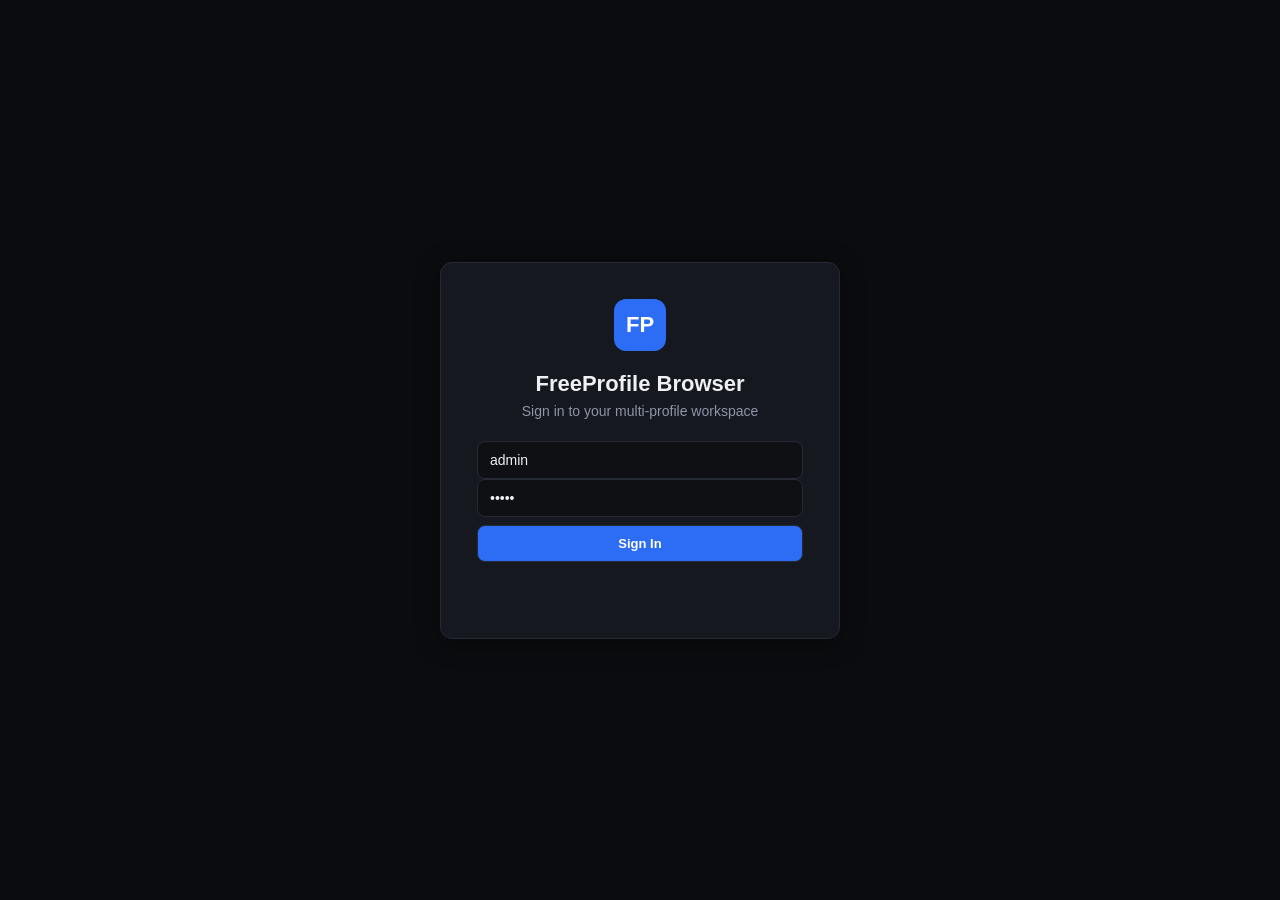
<file: ui/index.html>
<!DOCTYPE html>
<html lang="en">
<head>
  <meta charset="UTF-8">
  <meta name="viewport" content="width=device-width, initial-scale=1.0">
  <title>FreeProfile Browser - Login</title>
  <link rel="stylesheet" href="style.css">
</head>
<body>
  <div class="login-wrap">
    <div class="login-box">
      <div class="logo">FP</div>
      <h1>FreeProfile Browser</h1>
      <p>Sign in to your multi-profile workspace</p>
      <input type="text" id="username" placeholder="Username" value="admin">
      <input type="password" id="password" placeholder="Password" value="admin">
      <button id="loginBtn" style="width:100%; margin-top: 8px;">Sign In</button>
      <p id="error" class="error"></p>
    </div>
  </div>
  <script src="app.js"></script>
  <script>initLogin();</script>
</body>
</html>
</file>
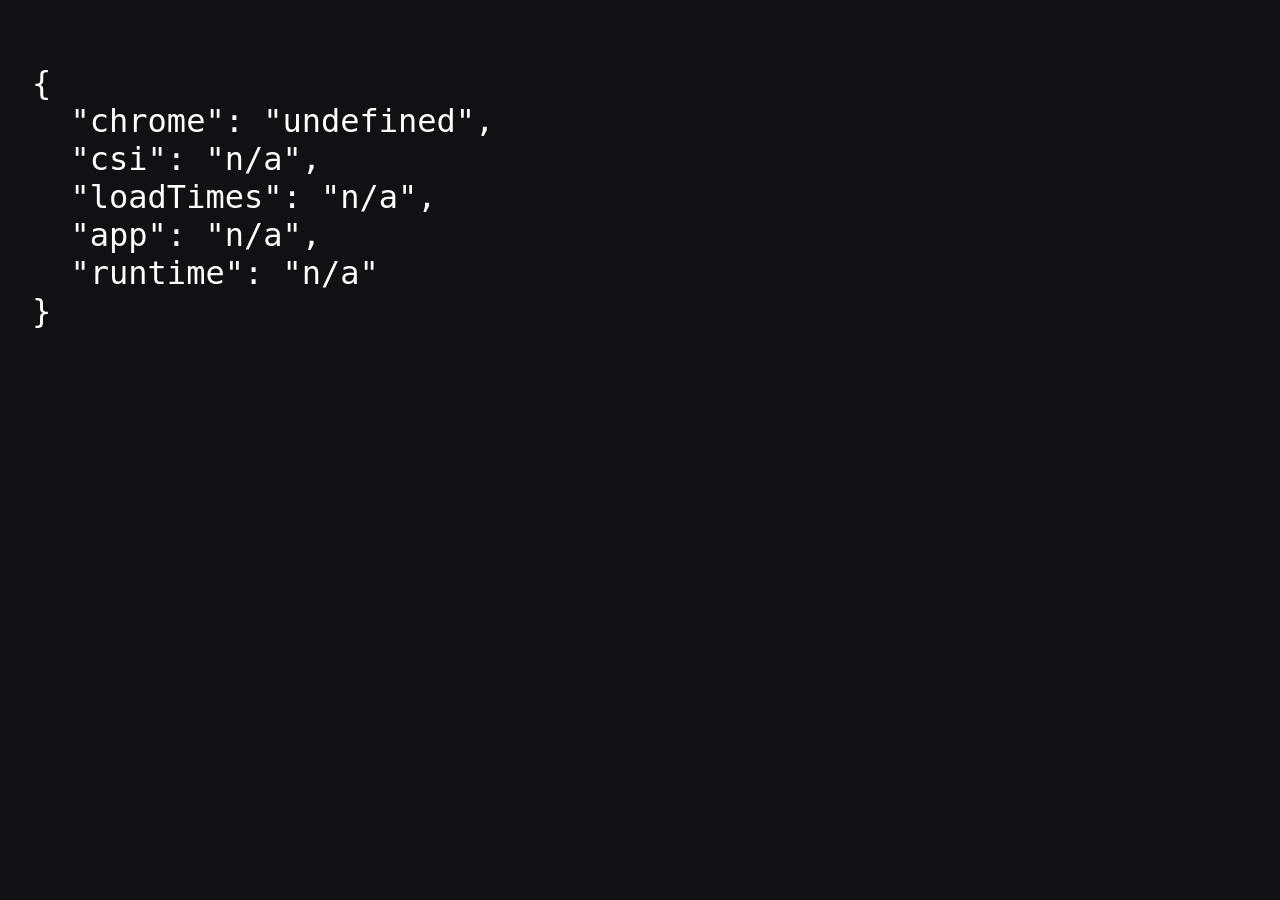
<file: ui/chrome_check.html>
<!DOCTYPE html><html><head><meta charset="UTF-8"><title>Chrome</title><style>body{color:#fff;background:#0f1115;padding:24px;font-size:32px}</style></head><body><pre id="out"></pre><script>
const data = {
  chrome: typeof window.chrome,
  csi: typeof window.chrome !== 'undefined' && window.chrome.csi ? 'function' : 'n/a',
  loadTimes: typeof window.chrome !== 'undefined' && window.chrome.loadTimes ? 'function' : 'n/a',
  app: typeof window.chrome !== 'undefined' && window.chrome.app ? 'object' : 'n/a',
  runtime: typeof window.chrome !== 'undefined' && window.chrome.runtime ? 'object' : 'n/a'
};
document.getElementById('out').textContent = JSON.stringify(data, null, 2);
</script></body></html>
</file>
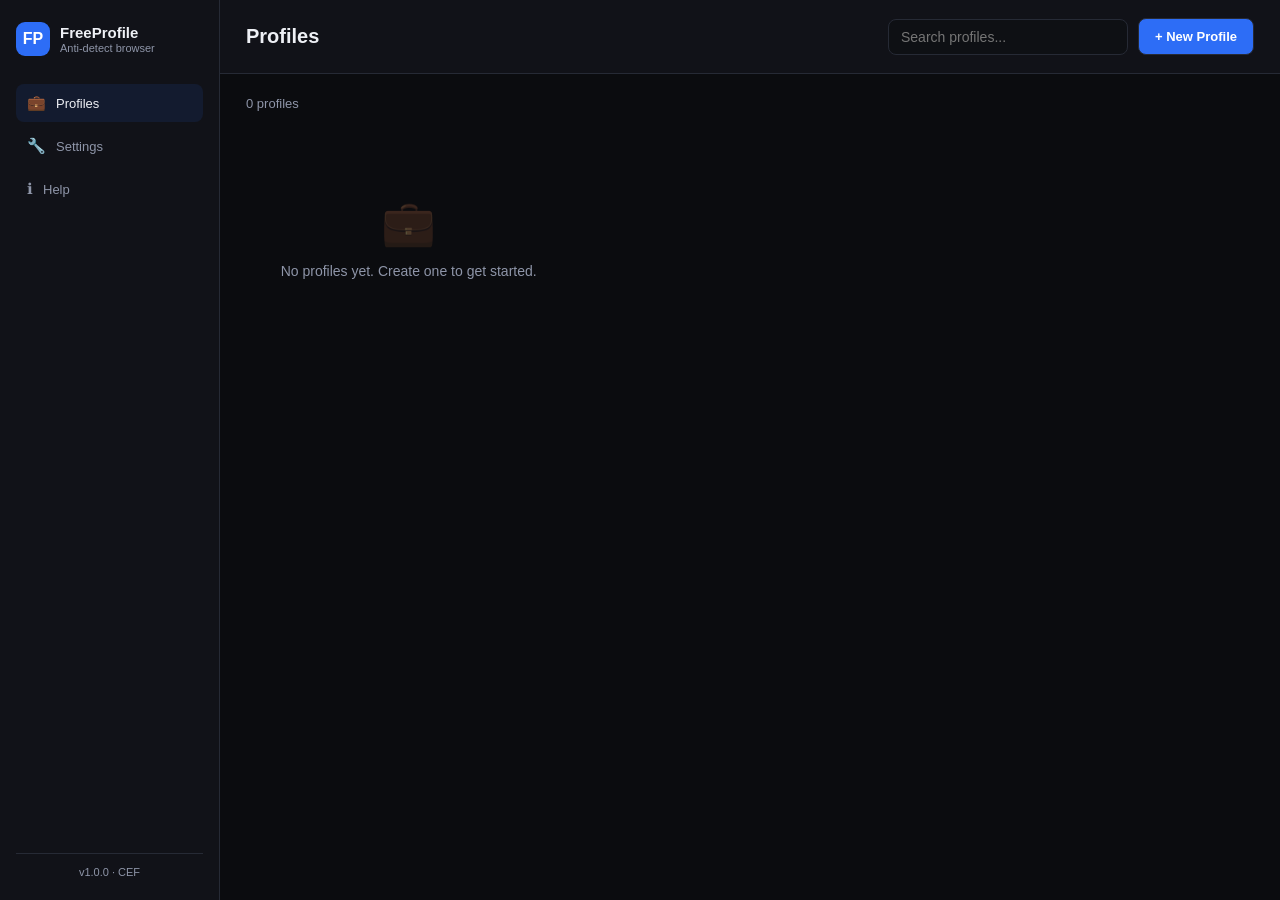
<file: ui/dashboard.html>
<!DOCTYPE html>
<html lang="en">
<head>
  <meta charset="UTF-8">
  <meta name="viewport" content="width=device-width, initial-scale=1.0">
  <title>FreeProfile Browser - Profiles</title>
  <link rel="stylesheet" href="style.css">
</head>
<body>
  <div class="app-shell">
    <aside class="sidebar">
      <div class="brand">
        <div class="brand-icon">FP</div>
        <div>
          <div class="brand-title">FreeProfile</div>
          <div class="brand-sub">Anti-detect browser</div>
        </div>
      </div>
      <nav>
        <div class="nav-item active"><span class="icon">&#128188;</span><span>Profiles</span></div>
        <div class="nav-item"><span class="icon">&#128295;</span><span>Settings</span></div>
        <div class="nav-item"><span class="icon">&#8505;</span><span>Help</span></div>
      </nav>
      <div class="sidebar-bottom">v1.0.0 &middot; CEF</div>
    </aside>

    <main class="main">
      <header class="header">
        <h2>Profiles</h2>
        <div class="header-actions">
          <input type="text" class="search" id="searchInput" placeholder="Search profiles...">
          <button id="newProfileBtn">+ New Profile</button>
        </div>
      </header>

      <section class="content">
        <div class="toolbar">
          <div class="count" id="profileCount">0 profiles</div>
          <div class="batch-actions" id="batchActions" style="display:none;">
            <label class="toggle"><input id="selectAll" type="checkbox"> Select all</label>
            <button class="small" id="launchSelected" type="button">Launch selected</button>
            <span class="batch-info" id="batchInfo"></span>
          </div>
        </div>
        <div id="profilesGrid" class="profiles-grid">
          <div class="empty" id="emptyState">
            <div class="big">&#128188;</div>
            <div>No profiles yet. Create one to get started.</div>
          </div>
        </div>
      </section>
    </main>
  </div>

  <div class="modal-backdrop" id="profileModal">
    <div class="modal-panel" role="dialog" aria-modal="true">
      <div class="modal-header">
        <h3 id="modalTitle">New Profile</h3>
        <button class="close-btn" id="closeModal">&times;</button>
      </div>
      <div class="modal-body">
        <div class="tabs">
          <div class="tab active" data-tab="general">General</div>
          <div class="tab" data-tab="fingerprint">Fingerprint</div>
          <div class="tab" data-tab="network">Network</div>
          <div class="tab" data-tab="automation">Automation</div>
        </div>

        <form id="profileForm">
          <div class="tab-content active" data-tab="general">
            <div class="form-row">
              <div class="form-group">
                <label>Profile name</label>
                <input id="pName" placeholder="e.g. Paris Mac" required>
              </div>
              <div class="form-group">
                <label>Operating system</label>
                <select id="pOS">
                  <option value="Windows" selected>Windows 10</option>
                  <option value="macOS">macOS</option>
                  <option value="Linux">Linux</option>
                  <option value="Android">Android</option>
                  <option value="iOS">iOS</option>
                </select>
              </div>
            </div>
            <div class="form-row">
              <div class="form-group">
                <label>Start URL</label>
                <input id="pUrl" value="https://www.google.com">
              </div>
              <div class="form-group">
                <label>Language</label>
                <input id="pLanguage" value="en-US">
              </div>
            </div>
            <div class="form-row">
              <div class="form-group">
                <label>Timezone</label>
                <input id="pTimezone" value="America/New_York">
              </div>
              <div class="form-group">
                <label>Device memory (GB)</label>
                <input id="pDeviceMemory" type="number" value="8">
              </div>
            </div>
            <div class="form-row">
              <div class="form-group">
                <label>Screen width</label>
                <input id="pScreenWidth" type="number" value="1920">
              </div>
              <div class="form-group">
                <label>Screen height</label>
                <input id="pScreenHeight" type="number" value="1080">
              </div>
            </div>
          </div>

          <div class="tab-content" data-tab="fingerprint">
            <div class="form-row">
              <div class="form-group">
                <label>WebGL vendor</label>
                <input id="pWebglVendor" value="Google Inc. (NVIDIA)">
              </div>
              <div class="form-group">
                <label>WebGL renderer</label>
                <input id="pWebglRenderer" value="ANGLE (NVIDIA, NVIDIA GeForce GTX 1660 Ti Direct3D11 vs_5_0 ps_5_0, D3D11)">
              </div>
            </div>
            <div class="form-row">
              <div class="form-group">
                <label>Latitude</label>
                <input id="pLatitude" type="number" step="any" value="40.7128">
              </div>
              <div class="form-group">
                <label>Longitude</label>
                <input id="pLongitude" type="number" step="any" value="-74.0060">
              </div>
            </div>
            <div class="form-row">
              <div class="form-group">
                <label>GPS accuracy (m)</label>
                <input id="pAccuracy" type="number" step="any" value="10">
              </div>
              <div class="form-group">
                <label>Device pixel ratio</label>
                <input id="pDevicePixelRatio" type="number" step="any" value="1.0">
              </div>
            </div>
            <div class="form-row">
              <div class="form-group">
                <label>Hardware concurrency</label>
                <input id="pHardwareConcurrency" type="number" value="8">
              </div>
              <div class="form-group">
                <label>Max touch points</label>
                <input id="pMaxTouchPoints" type="number" value="0">
              </div>
            </div>
            <div class="form-row">
              <div class="form-group">
                <label>Battery level</label>
                <input id="pBatteryLevel" type="number" step="0.01" min="0" max="1" value="0.85">
              </div>
            </div>
            <div class="toggle-row">
              <label class="toggle"><input id="pCanvasNoise" type="checkbox"> Canvas noise</label>
              <label class="toggle"><input id="pWebglNoise" type="checkbox" checked> WebGL spoof</label>
              <label class="toggle"><input id="pDisableWebrtc" type="checkbox" checked> Disable WebRTC</label>
              <label class="toggle"><input id="pEnableGeolocation" type="checkbox" checked> Spoof geolocation</label>
              <label class="toggle"><input id="pChromeSpoof" type="checkbox" checked> Chrome object</label>
              <label class="toggle"><input id="pAudioNoise" type="checkbox"> Audio noise</label>
              <label class="toggle"><input id="pClientRectNoise" type="checkbox"> Client rect noise</label>
              <label class="toggle"><input id="pPluginsSpoof" type="checkbox" checked> Spoof plugins</label>
            </div>
          </div>

          <div class="tab-content" data-tab="network">
            <div class="form-row">
              <div class="form-group">
                <label>Proxy</label>
                <input id="pProxy" placeholder="http://user:pass@host:port or socks5://...">
              </div>
            </div>
            <div class="form-row">
              <div class="form-group">
                <label>User-Agent override</label>
                <input id="pUA" placeholder="Leave empty to use OS default">
              </div>
            </div>
          </div>

          <div class="tab-content" data-tab="automation">
            <div class="form-row">
              <div class="form-group">
                <label>Automation tool</label>
                <select id="pAutomationTool">
                  <option value="none" selected>None</option>
                  <option value="playwright">Playwright (CDP)</option>
                  <option value="puppeteer">Puppeteer (CDP)</option>
                  <option value="selenium">Selenium ChromeDriver</option>
                </select>
              </div>
              <div class="form-group">
                <label>Remote debugging port</label>
                <input id="pAutomationPort" type="number" value="0" placeholder="e.g. 9222">
              </div>
            </div>
            <div class="form-group">
              <label>Example script</label>
              <div class="code-block" id="automationExample">Select an automation tool and port to generate a connection snippet.</div>
            </div>
            <div class="form-group">
              <label>Run on page load (JavaScript macro)</label>
              <textarea id="pAutomationScript" rows="8" placeholder="// Example: auto-fill a form or click an element\ndocument.querySelector('input[name=q]') && (document.querySelector('input[name=q]').value = 'hello');"></textarea>
            </div>
            <div class="form-group">
              <label>Visual action builder</label>
              <div id="actionBuilder" class="action-builder"></div>
              <button class="small secondary" type="button" id="addActionBtn">+ Add action</button>
            </div>
            <div class="form-group">
              <label>Smart RPA (natural language commands)</label>
              <textarea id="pRpaCommands" rows="5" placeholder="open https://example.com&#10;click #btn&#10;type Hello in #name&#10;press Enter&#10;wait 2 seconds"></textarea>
              <button class="small secondary" type="button" id="generateRpaBtn">Generate actions</button>
            </div>
          </div>
        </form>
      </div>
      <div class="modal-footer">
        <button class="ghost" id="cancelModal" type="button">Cancel</button>
        <button id="saveProfile" type="button">Save Profile</button>
      </div>
    </div>
  </div>

  <script src="app.js"></script>
  <script>initDashboard();</script>
</body>
</html>
</file>
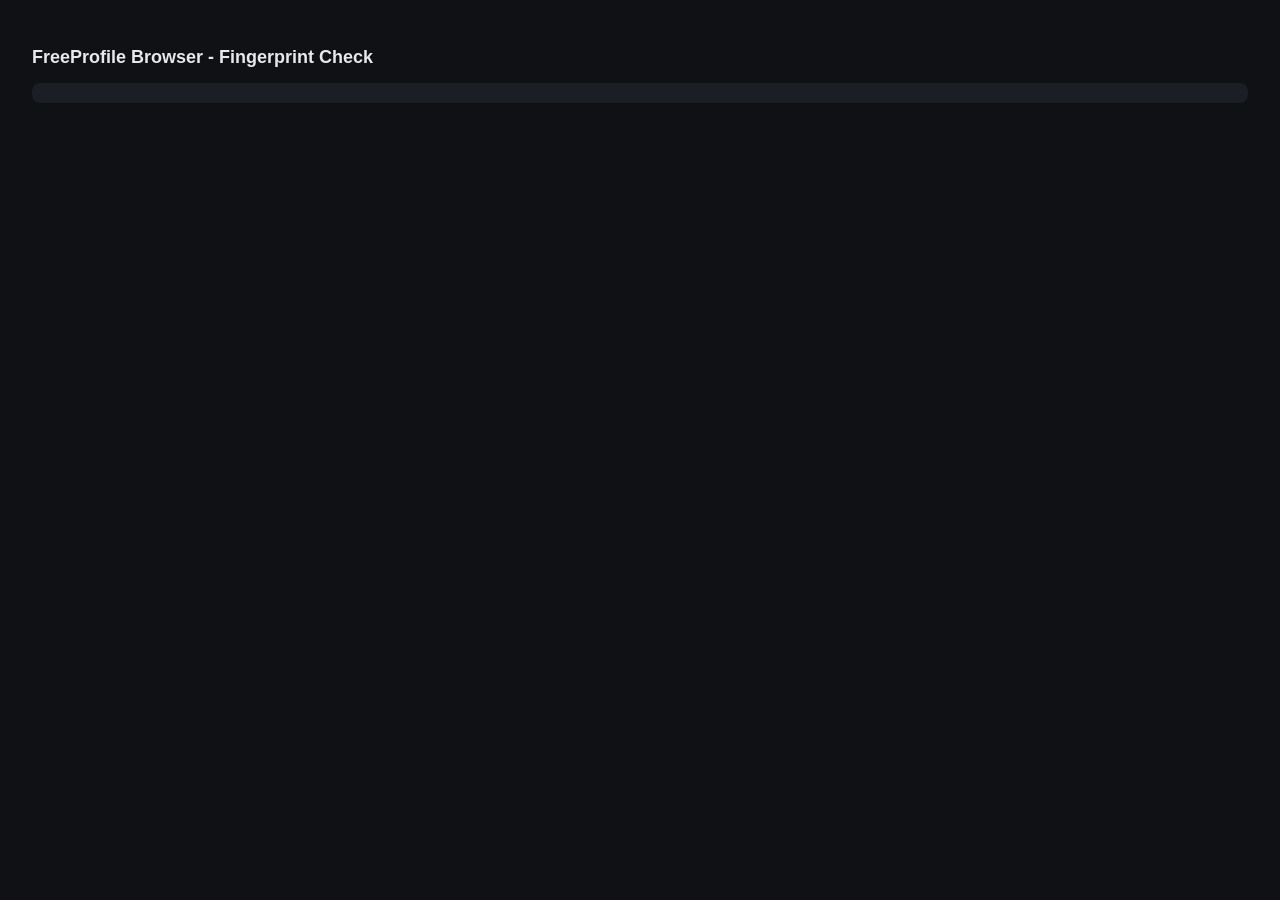
<file: ui/fingerprint_check.html>
<!DOCTYPE html>
<html lang="en">
<head>
  <meta charset="UTF-8">
  <title>Fingerprint Check</title>
  <style>
    body { background:#0f1115; color:#e6e8ec; font-family: sans-serif; padding: 24px; }
    body { font-size: 12px; }
    pre { background:#1b1e24; padding:10px; border-radius:8px; white-space:pre-wrap; font-size: 11px; line-height: 1.3; }
  </style>
</head>
<body>
  <h2>FreeProfile Browser - Fingerprint Check</h2>
  <pre id="out"></pre>
  <script>
    const gl = document.createElement('canvas').getContext('webgl');
    const fontCheck = document.fonts && document.fonts.check ? document.fonts.check('Arial') : 'n/a';
    const data = {
      userAgent: navigator.userAgent,
      platform: navigator.platform,
      language: navigator.language,
      languages: navigator.languages,
      hardwareConcurrency: navigator.hardwareConcurrency,
      maxTouchPoints: navigator.maxTouchPoints,
      deviceMemory: navigator.deviceMemory,
      vendor: navigator.vendor,
      product: navigator.product,
      productSub: navigator.productSub,
      webdriver: navigator.webdriver,
      plugins: typeof navigator.plugins === 'object' ? navigator.plugins.length : 'none',
      fontsCount: document.fonts && document.fonts.size ? document.fonts.size : 'n/a',
      fontsHasArial: fontCheck,
      screen: {
        width: screen.width,
        height: screen.height,
        availWidth: screen.availWidth,
        availHeight: screen.availHeight,
        colorDepth: screen.colorDepth,
        pixelDepth: screen.pixelDepth
      },
      devicePixelRatio: window.devicePixelRatio,
      outerWidth: window.outerWidth,
      outerHeight: window.outerHeight,
      innerWidth: window.innerWidth,
      innerHeight: window.innerHeight,
      timezone: Intl.DateTimeFormat().resolvedOptions().timeZone,
      userAgentData: navigator.userAgentData ? navigator.userAgentData.toJSON() : 'n/a',
      mediaDevices: typeof navigator.mediaDevices,
      RTCPeerConnection: typeof RTCPeerConnection,
      geolocation: typeof navigator.geolocation,
      connection: navigator.connection ? { effectiveType: navigator.connection.effectiveType, downlink: navigator.connection.downlink, rtt: navigator.connection.rtt, type: navigator.connection.type } : 'n/a',
      chrome: typeof window.chrome,
      chromeCsi: typeof window.chrome !== 'undefined' && window.chrome.csi ? 'function' : 'n/a',
      permissions: typeof navigator.permissions,
      notification: typeof Notification !== 'undefined' ? Notification.permission : 'n/a',
      performanceMemory: typeof performance !== 'undefined' && performance.memory ? performance.memory.jsHeapSizeLimit : 'n/a',
      webglVendor: gl ? gl.getParameter(0x9245) : 'n/a',
      webglRenderer: gl ? gl.getParameter(0x9246) : 'n/a',
      battery: typeof navigator.getBattery === 'function' ? 'getBattery exists' : 'n/a'
    };
    data.rects = (function() {
      const div = document.createElement('div');
      div.style.width = '100px'; div.style.height = '50px';
      document.body.appendChild(div);
      const r = div.getBoundingClientRect();
      document.body.removeChild(div);
      return { width: r.width, height: r.height };
    })();
    if (typeof navigator.getBattery === 'function') {
      navigator.getBattery().then(b => { data.batteryLevel = b.level; print(); });
    }
    function print() { document.getElementById('out').textContent = JSON.stringify(data, null, 2); }
    if (navigator.geolocation) {
      navigator.geolocation.getCurrentPosition((pos) => {
        data.geoCoords = {
          latitude: pos.coords.latitude,
          longitude: pos.coords.longitude,
          accuracy: pos.coords.accuracy
        };
        document.getElementById('out').textContent = JSON.stringify(data, null, 2);
      }, () => {
        document.getElementById('out').textContent = JSON.stringify(data, null, 2);
      });
    } else {
      print();
    }
    setTimeout(print, 500);
  </script>
</body>
</html>
</file>
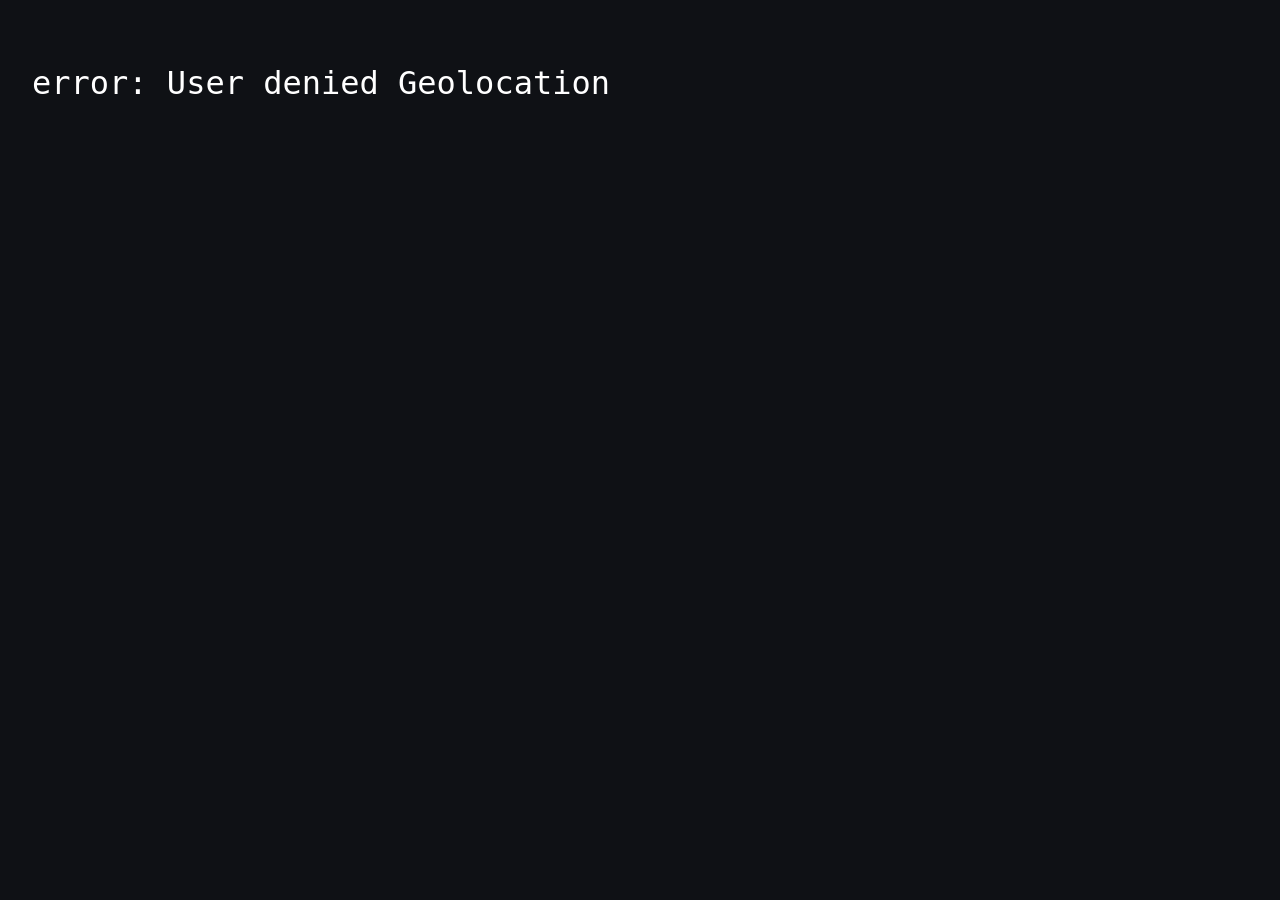
<file: ui/geo_check.html>
<!DOCTYPE html>
<html>
<head><meta charset="UTF-8"><title>Geo</title><style>body{color:#fff;background:#0f1115;padding:24px;font-size:32px}</style></head>
<body><pre id="out">waiting...</pre><script>
if (navigator.geolocation) {
  navigator.geolocation.getCurrentPosition(pos => {
    document.getElementById('out').textContent = 'lat=' + pos.coords.latitude + '\nlon=' + pos.coords.longitude + '\nacc=' + pos.coords.accuracy;
  }, err => {
    document.getElementById('out').textContent = 'error: ' + err.message;
  });
} else {
  document.getElementById('out').textContent = 'geolocation unavailable';
}
</script></body></html>
</file>
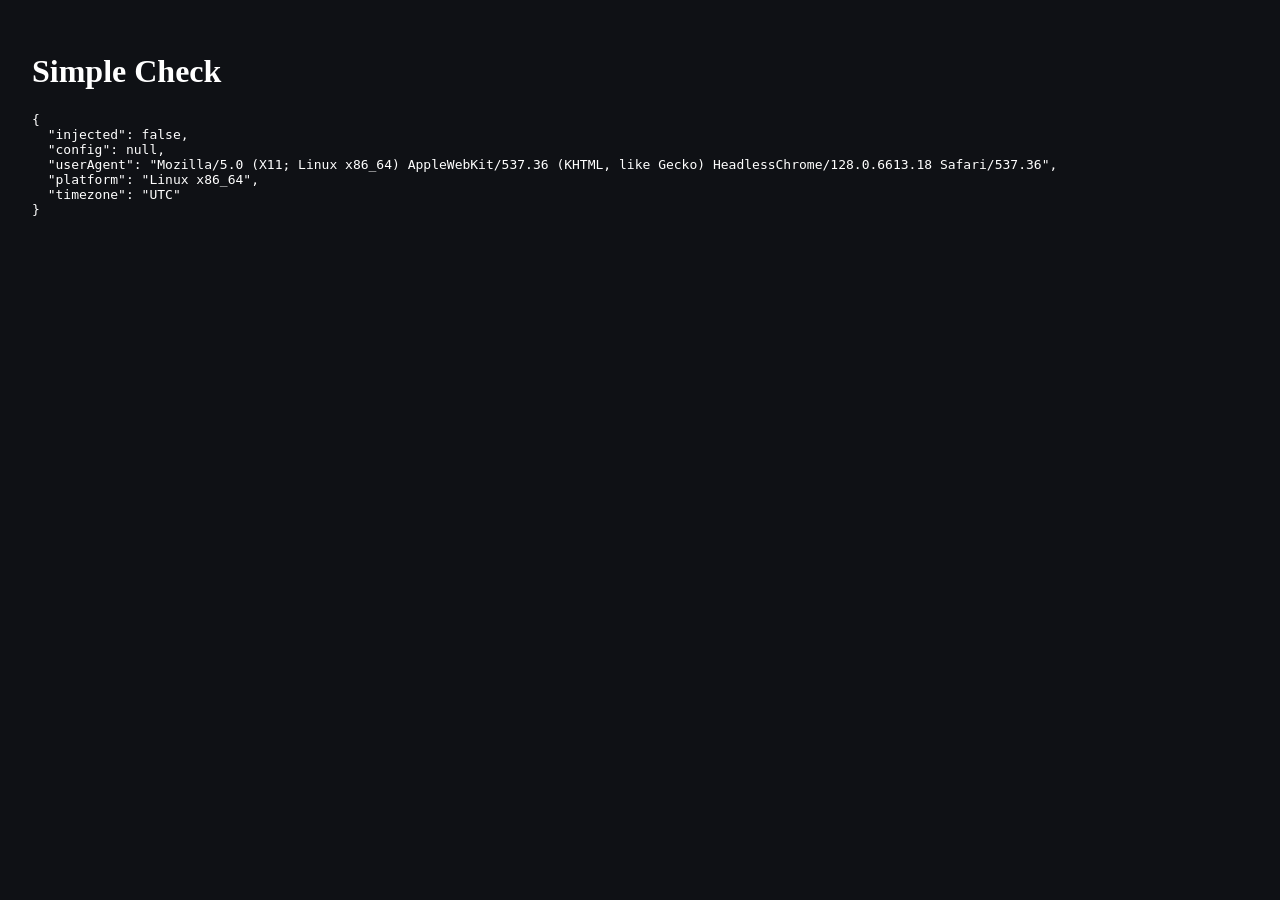
<file: ui/simple_check.html>
<!DOCTYPE html>
<html lang="en">
<head>
<meta charset="UTF-8">
<title>Simple</title>
<style>body{background:#0f1115;color:#fff;padding:24px;}</style>
</head>
<body>
  <h1>Simple Check</h1>
  <pre id="out"></pre>
  <script>
    const data = {
      injected: !!window.__fp_injected,
      config: window.__fp_config || null,
      userAgent: navigator.userAgent,
      platform: navigator.platform,
      timezone: Intl.DateTimeFormat().resolvedOptions().timeZone
    };
    document.getElementById('out').textContent = JSON.stringify(data, null, 2);
  </script>
</body>
</html>
</file>
<file: ui/style.css>
:root {
  --bg: #0b0c0f;
  --surface: #111218;
  --panel: #161820;
  --panel-hover: #1c1f29;
  --border: #262a35;
  --text: #eef0f5;
  --text-muted: #8e95a8;
  --accent: #2d6df6;
  --accent-hover: #1b5ee5;
  --danger: #c93b3b;
  --danger-hover: #b03232;
  --success: #239b4f;
  --radius: 12px;
  --radius-sm: 8px;
  --shadow: 0 4px 24px rgba(0,0,0,0.35);
}

* { box-sizing: border-box; }

html, body {
  margin: 0;
  padding: 0;
  width: 100%;
  height: 100%;
  background: var(--bg);
  color: var(--text);
  font-family: -apple-system, BlinkMacSystemFont, "Segoe UI", Roboto, "Helvetica Neue", Arial, sans-serif;
  font-size: 14px;
  overflow: hidden;
}

input, select, textarea {
  width: 100%;
  padding: 10px 12px;
  border-radius: var(--radius-sm);
  border: 1px solid var(--border);
  background: #0e1014;
  color: var(--text);
  font-size: 14px;
  outline: none;
  transition: border-color 0.12s;
}

textarea {
  resize: vertical;
  font-family: "SFMono-Regular", Consolas, monospace;
  font-size: 12px;
  line-height: 1.5;
}

input:focus, select:focus, textarea:focus { border-color: var(--accent); }

button {
  padding: 10px 16px;
  border-radius: var(--radius-sm);
  border: 1px solid var(--border);
  background: var(--accent);
  color: #fff;
  font-weight: 600;
  cursor: pointer;
  transition: background 0.12s;
  font-size: 13px;
}

button:hover { background: var(--accent-hover); }
button.danger { background: transparent; color: var(--danger); border: 1px solid rgba(201,59,59,0.35); }
button.danger:hover { background: rgba(201,59,59,0.10); }
button.ghost { background: transparent; color: var(--text-muted); border: 1px solid var(--border); }
button.ghost:hover { color: var(--text); background: rgba(255,255,255,0.04); }
button.small { padding: 7px 12px; font-size: 12px; }
button.secondary { background: transparent; color: var(--text); border: 1px solid var(--border); }
button.secondary:hover { background: rgba(255,255,255,0.05); }

.error { color: var(--danger); font-size: 13px; min-height: 18px; margin-top: 6px; }

/* Login */
.login-wrap {
  width: 100%;
  height: 100%;
  display: flex;
  align-items: center;
  justify-content: center;
  background: var(--bg);
}

.login-box {
  width: 100%;
  max-width: 400px;
  background: var(--panel);
  border: 1px solid var(--border);
  border-radius: var(--radius);
  padding: 36px;
  box-shadow: var(--shadow);
  text-align: center;
}

.login-box .logo {
  width: 52px;
  height: 52px;
  background: var(--accent);
  border-radius: 12px;
  display: flex;
  align-items: center;
  justify-content: center;
  font-size: 22px;
  font-weight: 700;
  margin: 0 auto 20px;
  color: #fff;
}

.login-box h1 { margin: 0 0 6px; font-size: 22px; }
.login-box p { margin: 0 0 22px; color: var(--text-muted); }

/* App shell */
.app-shell {
  display: flex;
  width: 100%;
  height: 100%;
}

.sidebar {
  width: 220px;
  background: var(--surface);
  border-right: 1px solid var(--border);
  display: flex;
  flex-direction: column;
  padding: 22px 16px;
}

.brand {
  display: flex;
  align-items: center;
  gap: 10px;
  margin-bottom: 28px;
}

.brand-icon {
  width: 34px;
  height: 34px;
  background: var(--accent);
  border-radius: 9px;
  display: flex;
  align-items: center;
  justify-content: center;
  font-weight: 700;
  font-size: 16px;
  color: #fff;
}

.brand-title { font-weight: 700; font-size: 15px; line-height: 1.2; }
.brand-sub { font-size: 11px; color: var(--text-muted); }

.nav-item {
  display: flex;
  align-items: center;
  gap: 10px;
  padding: 10px 11px;
  border-radius: var(--radius-sm);
  color: var(--text-muted);
  cursor: pointer;
  margin-bottom: 5px;
  font-size: 13px;
  transition: 0.12s;
}

.nav-item.active, .nav-item:hover { background: rgba(45,109,246,0.10); color: var(--text); }
.nav-item .icon { font-size: 15px; }

.sidebar-bottom {
  margin-top: auto;
  color: var(--text-muted);
  font-size: 11px;
  text-align: center;
  padding-top: 12px;
  border-top: 1px solid var(--border);
}

.main {
  flex: 1;
  display: flex;
  flex-direction: column;
  overflow: hidden;
}

.header {
  display: flex;
  align-items: center;
  justify-content: space-between;
  padding: 18px 26px;
  border-bottom: 1px solid var(--border);
  background: var(--surface);
}

.header h2 { margin: 0; font-size: 20px; }
.header-actions { display: flex; gap: 10px; align-items: center; }

.search {
  width: 240px;
  padding: 9px 12px;
  margin: 0;
}

.content {
  flex: 1;
  overflow: auto;
  padding: 22px 26px;
}

.toolbar {
  display: flex;
  align-items: center;
  justify-content: space-between;
  margin-bottom: 16px;
  flex-wrap: wrap;
  gap: 10px;
}

.count { color: var(--text-muted); font-size: 13px; }

.batch-actions {
  display: flex;
  align-items: center;
  gap: 10px;
}
.batch-info { color: var(--text-muted); font-size: 13px; }

.profile-select {
  display: flex;
  align-items: center;
  gap: 6px;
  margin-bottom: 6px;
}
.profile-card.selected { border-color: var(--accent); background: rgba(45,109,246,0.08); }

.profiles-grid {
  display: grid;
  grid-template-columns: repeat(auto-fill, minmax(290px, 1fr));
  gap: 16px;
}

.empty {
  text-align: center;
  padding: 70px 20px;
  color: var(--text-muted);
}
.empty .big { font-size: 44px; margin-bottom: 14px; opacity: 0.3; }

/* Profile card */
.profile-card {
  background: var(--panel);
  border: 1px solid var(--border);
  border-radius: var(--radius);
  padding: 16px;
  display: flex;
  flex-direction: column;
  gap: 12px;
  transition: background 0.12s, border-color 0.12s;
}

.profile-card:hover { background: var(--panel-hover); border-color: #2f3543; }

.profile-head {
  display: flex;
  align-items: center;
  gap: 12px;
}

.profile-avatar {
  width: 42px;
  height: 42px;
  border-radius: 50%;
  display: flex;
  align-items: center;
  justify-content: center;
  font-weight: 700;
  font-size: 16px;
  color: #fff;
  flex-shrink: 0;
}

.profile-avatar.win { background: #2563eb; }
.profile-avatar.mac { background: #7c3aed; }
.profile-avatar.lin { background: #ea580c; }
.profile-avatar.and { background: #16a34a; }
.profile-avatar.ios { background: #db2777; }

.profile-title { flex: 1; min-width: 0; }
.profile-title .name { font-weight: 700; font-size: 15px; white-space: nowrap; overflow: hidden; text-overflow: ellipsis; }
.profile-title .url { font-size: 12px; color: var(--text-muted); white-space: nowrap; overflow: hidden; text-overflow: ellipsis; margin-top: 2px; }

.profile-badges { display: flex; flex-wrap: wrap; gap: 5px; }

.badge {
  font-size: 11px;
  padding: 3px 7px;
  border-radius: 5px;
  background: rgba(255,255,255,0.04);
  color: var(--text-muted);
  border: 1px solid var(--border);
}

.badge.accent { background: rgba(45,109,246,0.10); color: #9ec2ff; border-color: rgba(45,109,246,0.22); }
.badge.proxy { background: rgba(35,155,79,0.10); color: #8ee0a8; border-color: rgba(35,155,79,0.22); }
.badge.warn { background: rgba(201,59,59,0.10); color: #ffaaaa; border-color: rgba(201,59,59,0.22); }
.badge.dim { background: rgba(255,255,255,0.03); color: var(--text-muted); border-color: transparent; }

.profile-meta { font-size: 12px; color: var(--text-muted); display: flex; flex-direction: column; gap: 3px; }
.profile-actions { display: flex; gap: 8px; margin-top: 2px; }
.profile-actions button { flex: 1; }

/* Modal */
.modal-backdrop {
  position: fixed;
  inset: 0;
  background: rgba(0,0,0,0.75);
  display: none;
  align-items: center;
  justify-content: flex-end;
  z-index: 100;
}

.modal-backdrop.open { display: flex; }

.modal-panel {
  width: 540px;
  max-width: 100%;
  height: 100%;
  background: var(--surface);
  border-left: 1px solid var(--border);
  box-shadow: -16px 0 48px rgba(0,0,0,0.45);
  display: flex;
  flex-direction: column;
  transform: translateX(100%);
  transition: transform 0.22s ease;
}

.modal-backdrop.open .modal-panel { transform: translateX(0); }

.modal-header {
  padding: 20px 24px;
  border-bottom: 1px solid var(--border);
  display: flex;
  align-items: center;
  justify-content: space-between;
}

.modal-header h3 { margin: 0; font-size: 17px; }

.modal-body { flex: 1; overflow: auto; padding: 20px 24px; }

.modal-footer {
  padding: 16px 24px;
  border-top: 1px solid var(--border);
  display: flex;
  justify-content: flex-end;
  gap: 10px;
}

.tabs {
  display: flex;
  gap: 6px;
  margin-bottom: 18px;
  border-bottom: 1px solid var(--border);
  padding-bottom: 8px;
}

.tab {
  padding: 8px 12px;
  border-radius: var(--radius-sm);
  background: transparent;
  color: var(--text-muted);
  cursor: pointer;
  font-weight: 500;
  font-size: 13px;
  transition: 0.12s;
}

.tab.active { background: rgba(45,109,246,0.10); color: var(--text); }
.tab-content { display: none; }
.tab-content.active { display: block; }

.form-row { display: flex; gap: 12px; margin-bottom: 12px; }
.form-row > * { flex: 1; min-width: 0; }

.form-group { margin-bottom: 14px; }
.form-group label { display: block; font-size: 12px; color: var(--text-muted); margin-bottom: 5px; font-weight: 500; }
.form-group input, .form-group select, .form-group textarea { margin: 0; }

.action-builder { display: flex; flex-direction: column; gap: 8px; margin-bottom: 10px; }
.action-row { display: flex; gap: 8px; align-items: center; background: #0e1014; border: 1px solid var(--border); border-radius: var(--radius-sm); padding: 8px; }
.action-row select { width: 130px; flex: 0 0 auto; }
.action-row input { flex: 1; min-width: 80px; }
.action-row button { flex: 0 0 auto; background: transparent; color: var(--danger); border: 1px solid rgba(201,59,59,0.35); padding: 5px 10px; }

.toggle-row { display: flex; flex-wrap: wrap; gap: 12px; margin-top: 6px; }
.toggle {
  display: flex;
  align-items: center;
  gap: 7px;
  cursor: pointer;
  color: var(--text-muted);
  font-size: 13px;
}
.toggle input { width: auto; margin: 0; accent-color: var(--accent); }

.code-block {
  background: #0e1014;
  border: 1px solid var(--border);
  border-radius: var(--radius-sm);
  padding: 12px;
  font-family: "SFMono-Regular", Consolas, monospace;
  font-size: 12px;
  color: var(--text-muted);
  white-space: pre-wrap;
  margin-top: 10px;
}

.close-btn {
  width: 32px;
  height: 32px;
  border-radius: 50%;
  display: flex;
  align-items: center;
  justify-content: center;
  background: transparent;
  color: var(--text-muted);
  cursor: pointer;
  font-size: 20px;
  line-height: 1;
  padding: 0;
}

.close-btn:hover { background: rgba(255,255,255,0.05); color: var(--text); }

@media (max-width: 800px) {
  .sidebar { width: 60px; padding: 16px 7px; }
  .brand-title, .brand-sub, .nav-item span, .sidebar-bottom { display: none; }
  .profiles-grid { grid-template-columns: 1fr; }
}
</file>
